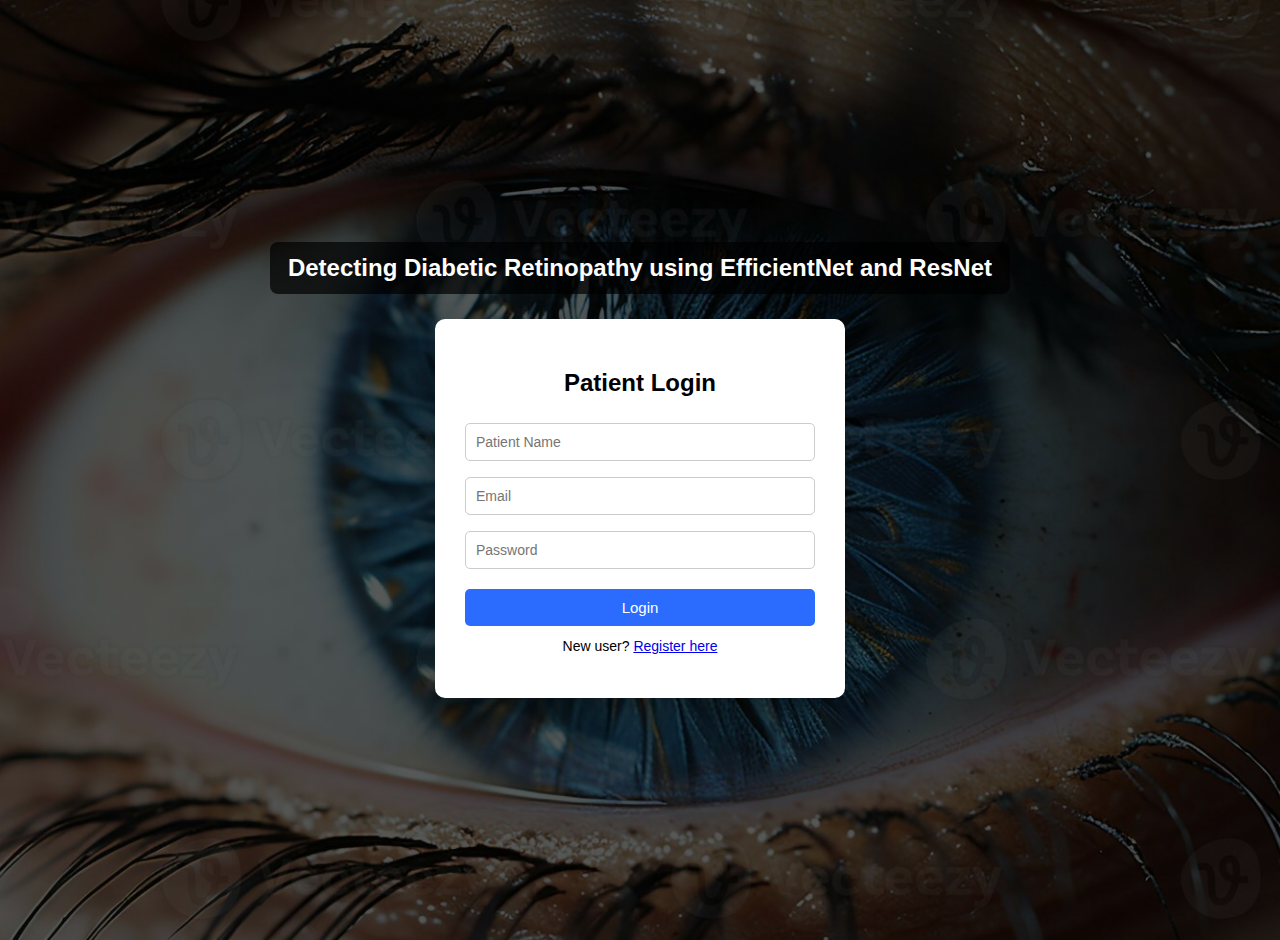
<file: index.html>
<!DOCTYPE html>
<html>
<head>
    <title>Patient Login</title>
    <link rel="stylesheet" href="css/style.css">
</head>
<body>

<div class="login-container">

    <div class="main-title">
        Detecting Diabetic Retinopathy using EfficientNet and ResNet
    </div>

    <!-- LOGIN FORM -->
    <form id="loginForm" class="login-box">
        <h2>Patient Login</h2>

        <input type="text" placeholder="Patient Name" required>
        <input type="email" placeholder="Email" required>
        <input type="password" placeholder="Password" required>

        <button type="submit">Login</button>

        <p class="link">
            New user?
            <a href="register.html">Register here</a>
        </p>
    </form>


    <!-- PREDICTION SECTION (hidden first) -->
    <div id="predictSection" class="login-box upload-box" style="display:none;">
        <h2>Upload Retina Image</h2>

        <input type="file" id="imageInput" accept="image/*">
        <br><br>

        <button onclick="predictImage()">Predict</button>

        <p id="result"></p>

    </div>

</div>


<script>
/* ---------- Login (just show prediction area) ---------- */

document.getElementById("loginForm").addEventListener("submit", function(e){
    e.preventDefault();   // stop page reload

    // You are not validating now (only demo login)
    document.getElementById("loginForm").style.display = "none";
    document.getElementById("predictSection").style.display = "block";
});


/* ---------- Predict API call ---------- */

async function predictImage(){

    const fileInput = document.getElementById("imageInput");
    const file = fileInput.files[0];

    if(!file){
        alert("Please select an image");
        return;
    }

    const formData = new FormData();
    formData.append("image", file);   // must be 'image'

    const response = await fetch("http://127.0.0.1:5000/predict", {
        method: "POST",
        body: formData
    });

    const data = await response.json();

    document.getElementById("result").innerText =
        "Predicted Class : " + data.predicted_class +
        " | Confidence : " + data.confidence;
}
</script>

</body>
</html>
</file>
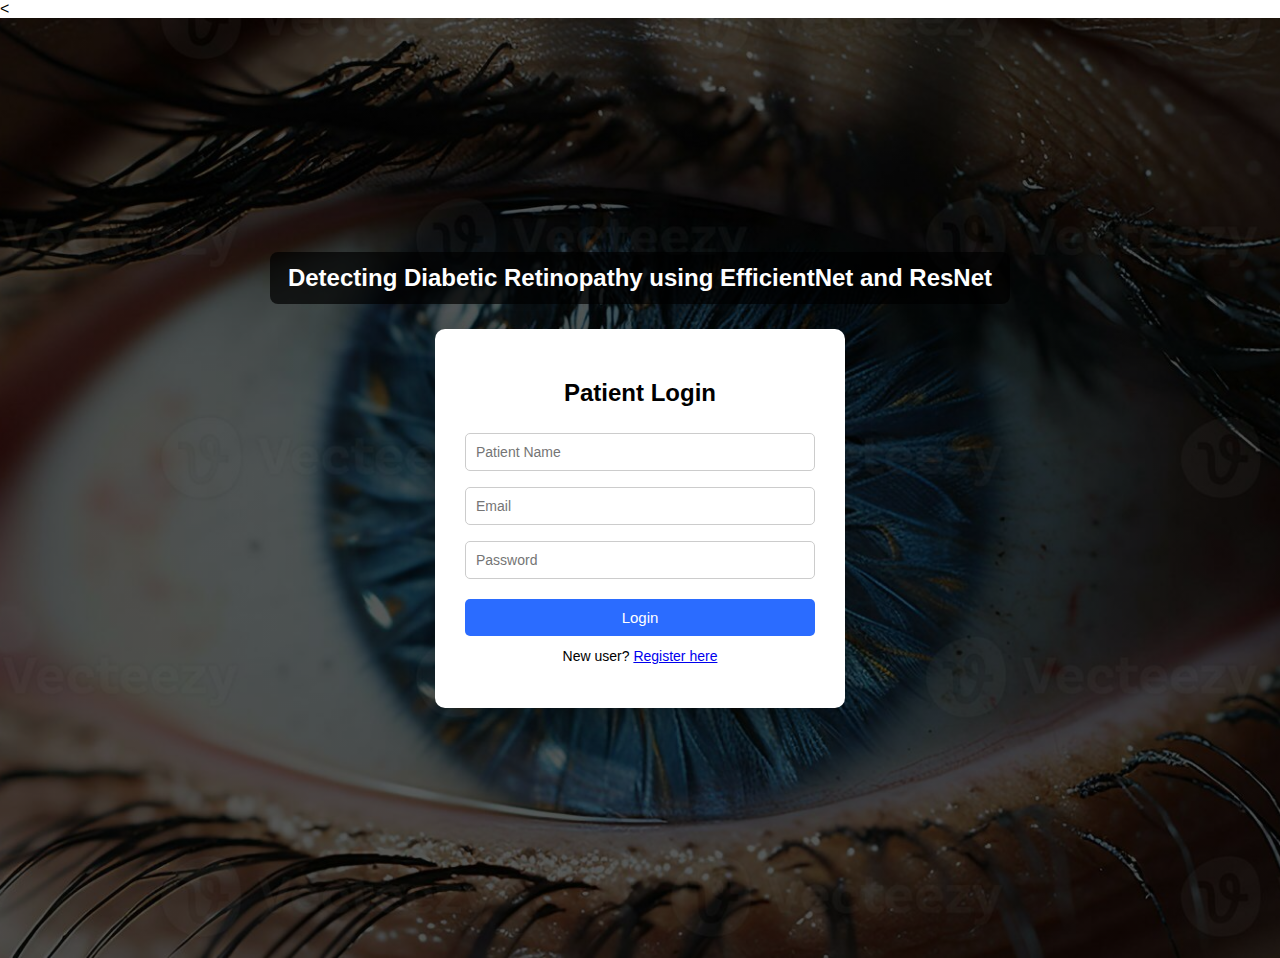
<file: login.html>
<<!DOCTYPE html>
<html>
<head>
    <title>Patient Login</title>
    <link rel="stylesheet" href="css/style.css">
</head>
<body>

<div class="login-container">

    <div class="main-title">
        Detecting Diabetic Retinopathy using EfficientNet and ResNet
    </div>


    <form id="loginForm" class="login-box">
        <h2>Patient Login</h2>

        <input type="text" placeholder="Patient Name" required>
        <input type="email" placeholder="Email" required>
        <input type="password" placeholder="Password" required>

        <button type="submit">Login</button>

        <p class="link">
            New user?
            <a href="register.html">Register here</a>
        </p>
    </form>

</div>

<script src="js/login.js"></script>
</body>
</html>
</file>
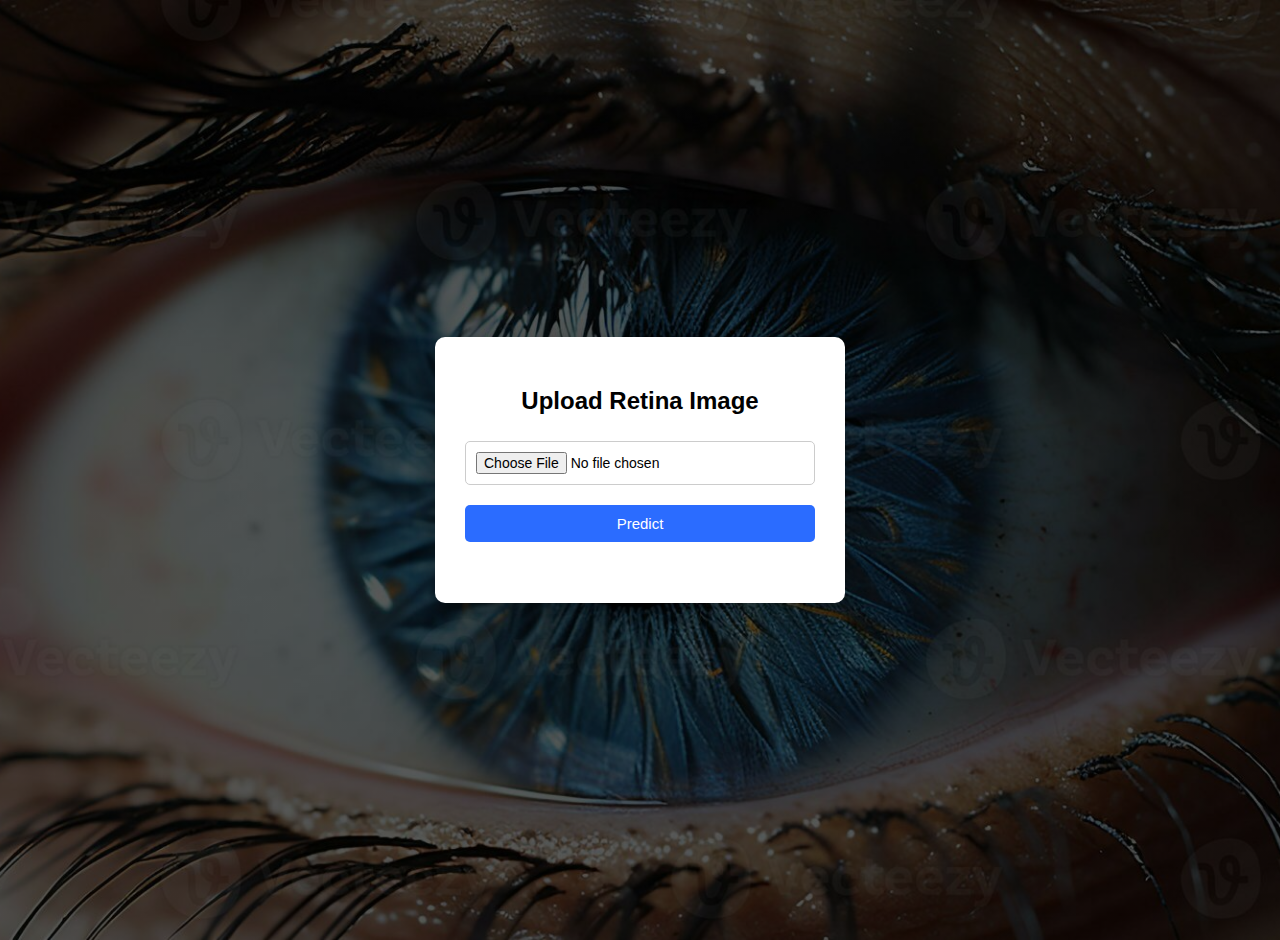
<file: predict.html>
<!DOCTYPE html>
<html>
<head>
    <title>Diabetic Retinopathy Prediction</title>
    <link rel="stylesheet" href="css/style.css">
</head>
<body>

<div class="login-container">

    <div class="login-box upload-box">

        <h2>Upload Retina Image</h2>

        <input type="file" id="imageInput" accept="image/*">

        <button onclick="predict()">Predict</button>

        <p id="result" class="prediction-result"></p>

    </div>

</div>

<script>
async function predict() {
    const fileInput = document.getElementById("imageInput");
    const file = fileInput.files[0];

    if(!file){
        alert("Please select an image");
        return;
    }

    const formData = new FormData();
    formData.append("image", file);

    const response = await fetch("http://127.0.0.1:5000/predict", {
        method: "POST",
        body: formData
    });

    const data = await response.json();

    document.getElementById("result").innerText =
        "Prediction: " + data.predicted_class +
        " | Confidence: " + data.confidence;
}
</script>

</body>
</html>
</file>
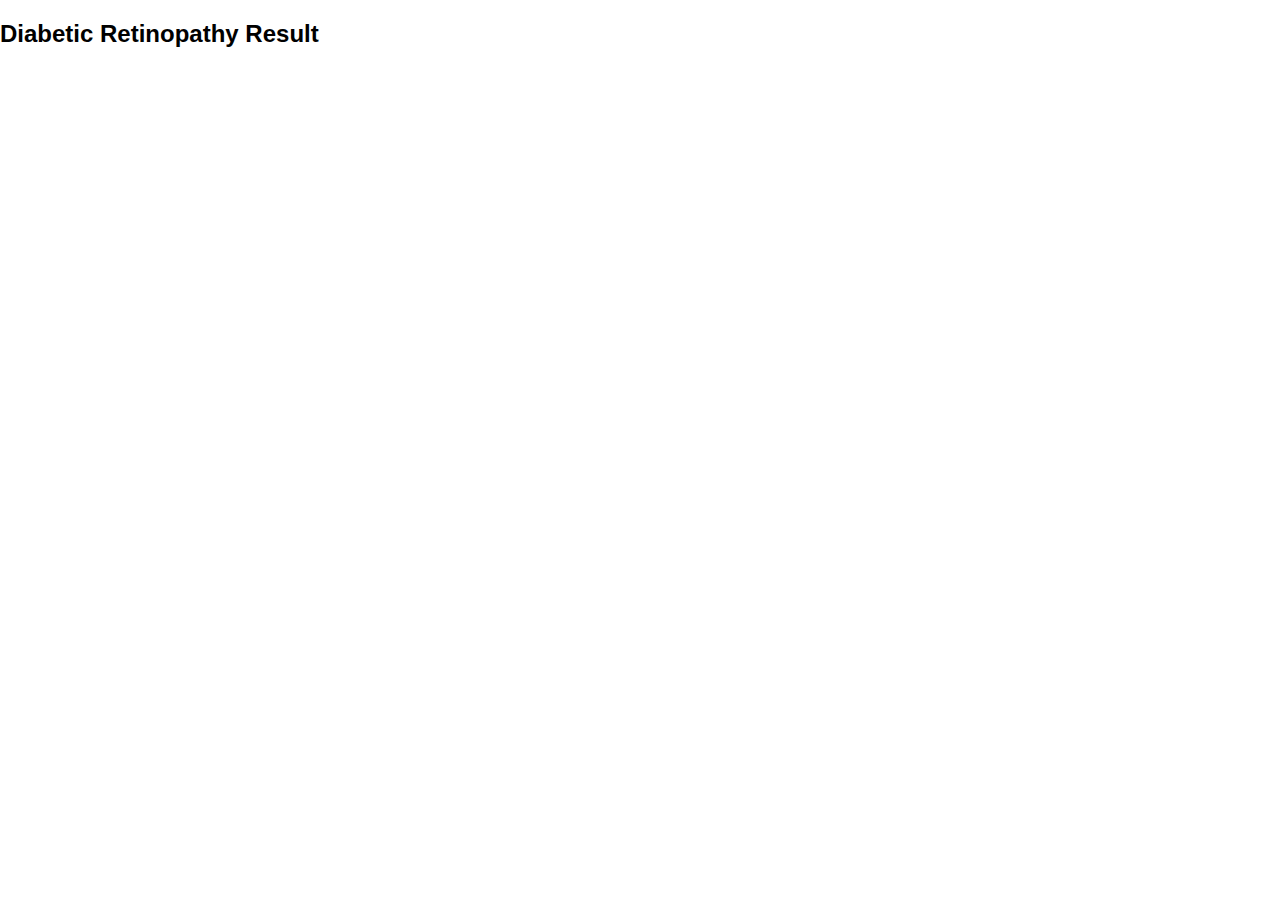
<file: result.html>
<!DOCTYPE html>
<html>
<head>
    <title>Result</title>
    <link rel="stylesheet" href="css/style.css">
</head>
<body>

<h2>Diabetic Retinopathy Result</h2>

<h3 id="resultText"></h3>

<script src="js/result.js"></script>
</body>
</html>
</file>
<file: css/style.css>
/* ---------- Base ---------- */

body{
    margin: 0;
    font-family: Arial, sans-serif;
}

/* ---------- Background + Center Layout ---------- */

.login-container{
    min-height: 100vh;

    display: flex;
    flex-direction: column;
    align-items: center;
    justify-content: center;

    background:
        linear-gradient(rgba(0,0,0,0.65), rgba(0,0,0,0.65)), /* darker overlay */
        url("../Images/dr-bg.jpg") center / cover no-repeat;

    padding: 20px;
}

/* ---------- Top Title ---------- */

.main-title{
    color: #ffffff;
    font-size: 24px;
    font-weight: bold;
    margin-bottom: 25px;
    text-align: center;

    background: rgba(0,0,0,0.7);
    padding: 12px 18px;
    border-radius: 8px;
}

/* ---------- Login & Upload Box (Unified Style) ---------- */

.login-box,
.upload-box{
    width: 350px;
    background: #ffffff;
    padding: 30px;
    border-radius: 10px;

    box-shadow: 0 8px 25px rgba(0,0,0,0.3);

    display: flex;
    flex-direction: column;
}

/* ---------- Headings ---------- */

.login-box h2,
.upload-box h2{
    text-align: center;
    margin-bottom: 18px;
}

/* ---------- Inputs ---------- */

.login-box input,
.upload-box input{
    padding: 10px;
    margin: 8px 0;
    font-size: 14px;
    border: 1px solid #ccc;
    border-radius: 5px;
}

/* ---------- Buttons ---------- */

.login-box button,
.upload-box button{
    padding: 10px;
    margin-top: 12px;

    background: #2b6cff;
    color: white;
    border: none;
    border-radius: 5px;

    cursor: pointer;
    font-size: 15px;
    transition: 0.3s ease;
}

.login-box button:hover,
.upload-box button:hover{
    background: #1f55d8;
}

/* ---------- Register link ---------- */

.link{
    text-align: center;
    margin-top: 12px;
    font-size: 14px;
}

/* ---------- Uploaded Image Preview ---------- */

.upload-box img{
    display: block;
    margin: 15px auto;
    border-radius: 6px;
    border: 1px solid #ddd;
    max-width: 100%;
}

/* ---------- Prediction Text ---------- */

.prediction-result{
    margin-top: 15px;
    text-align: center;
    font-weight: bold;
    font-size: 16px;
    color: #2b6cff;
}

/* ---------- Loading text ---------- */

#loading{
    text-align: center;
    font-size: 14px;
    margin-top: 10px;
    color: #444;
}

/* ---------- Responsive ---------- */

@media (max-width: 400px){
    .login-box,
    .upload-box{
        width: 90%;
        padding: 20px;
    }

    .main-title{
        font-size: 18px;
    }
}
</file>
